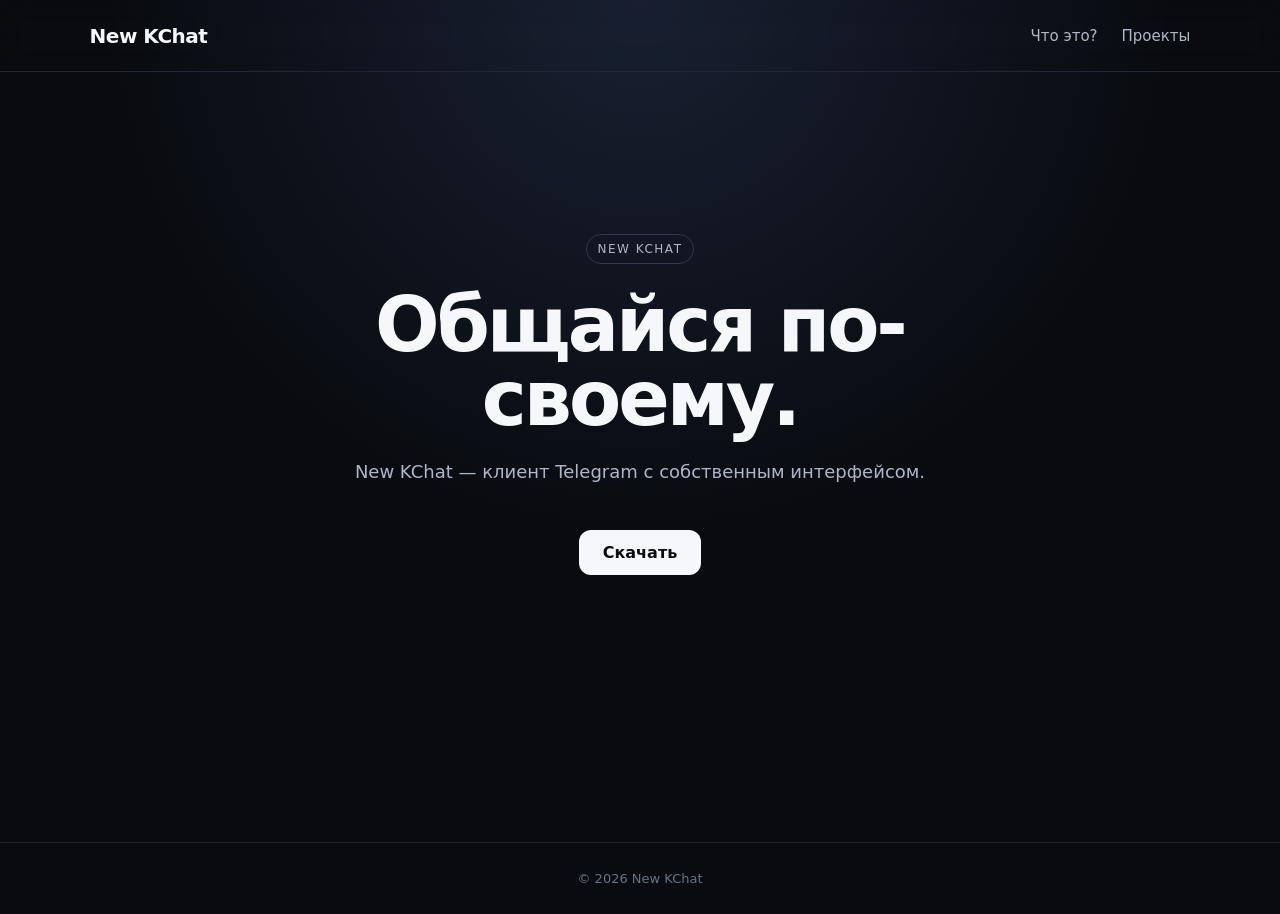
<file: index.html>
<!doctype html>
<html lang="ru">
<head>
  <meta charset="utf-8">
  <meta name="viewport" content="width=device-width, initial-scale=1">
  <meta name="description" content="New KChat — клиент Telegram с собственным интерфейсом.">
  <title>New KChat</title>
  <link rel="stylesheet" href="style.css">
</head>
<body>
  <header class="topbar">
    <a class="logo" href="./">New KChat</a>
    <nav>
      <a href="what.html">Что это?</a>
      <a href="projects.html">Проекты</a>
    </nav>
  </header>

  <main class="hero">
    <div class="badge">NEW KCHAT</div>
    <h1>Общайся по-своему.</h1>
    <p>New KChat — клиент Telegram с собственным интерфейсом.</p>
    <a class="button" href="https://t.me/mrdemomelon" target="_blank" rel="noopener">Скачать</a>
  </main>

  <footer>© 2026 New KChat</footer>
</body>
</html>
</file>
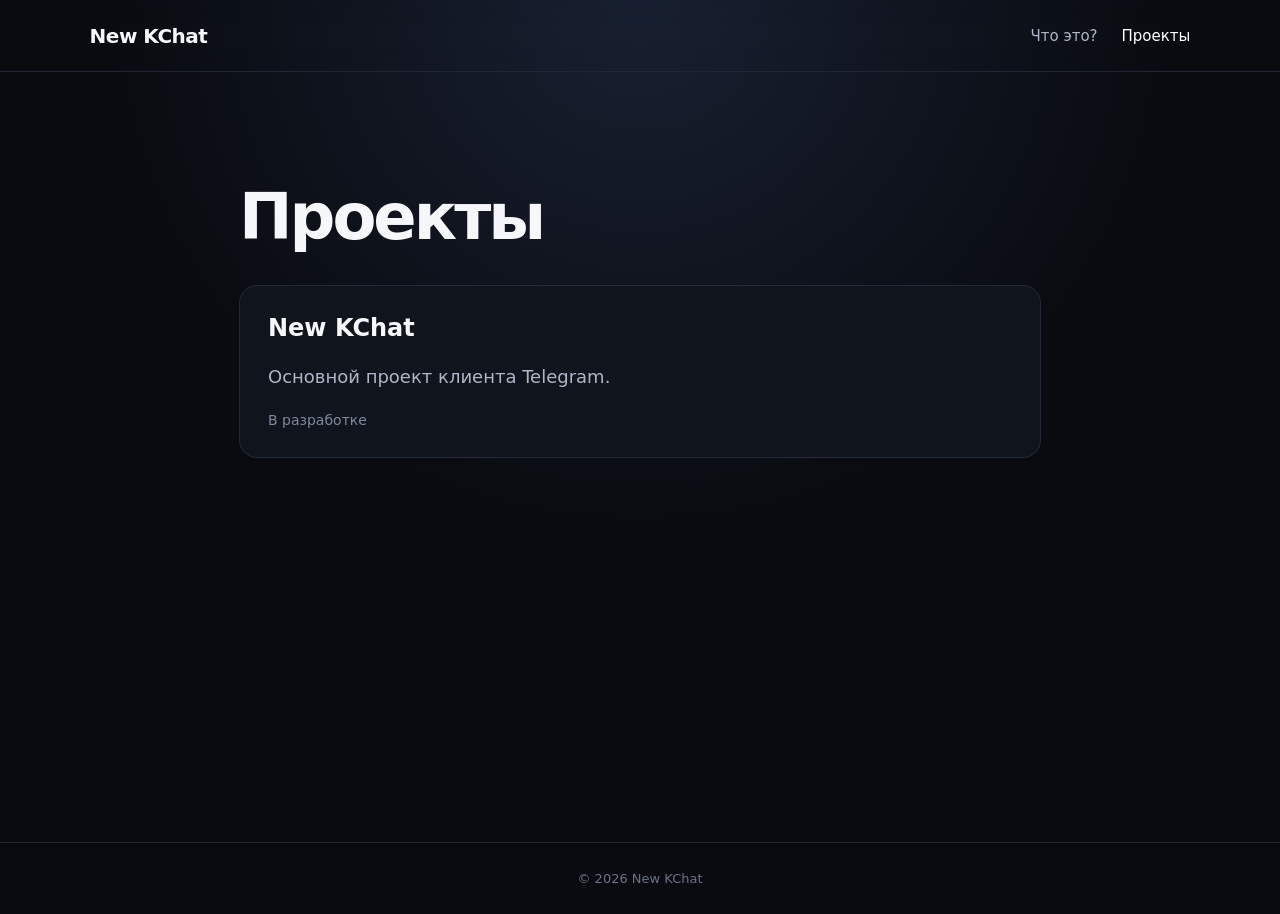
<file: projects.html>
<!doctype html>
<html lang="ru">
<head>
  <meta charset="utf-8">
  <meta name="viewport" content="width=device-width, initial-scale=1">
  <title>Проекты — New KChat</title>
  <link rel="stylesheet" href="style.css">
</head>
<body>
  <header class="topbar">
    <a class="logo" href="./">New KChat</a>
    <nav>
      <a href="what.html">Что это?</a>
      <a class="active" href="projects.html">Проекты</a>
    </nav>
  </header>
  <main class="page">
    <h1>Проекты</h1>
    <section class="card">
      <h2>New KChat</h2>
      <p>Основной проект клиента Telegram.</p>
      <span>В разработке</span>
    </section>
  </main>
  <footer>© 2026 New KChat</footer>
</body>
</html>
</file>
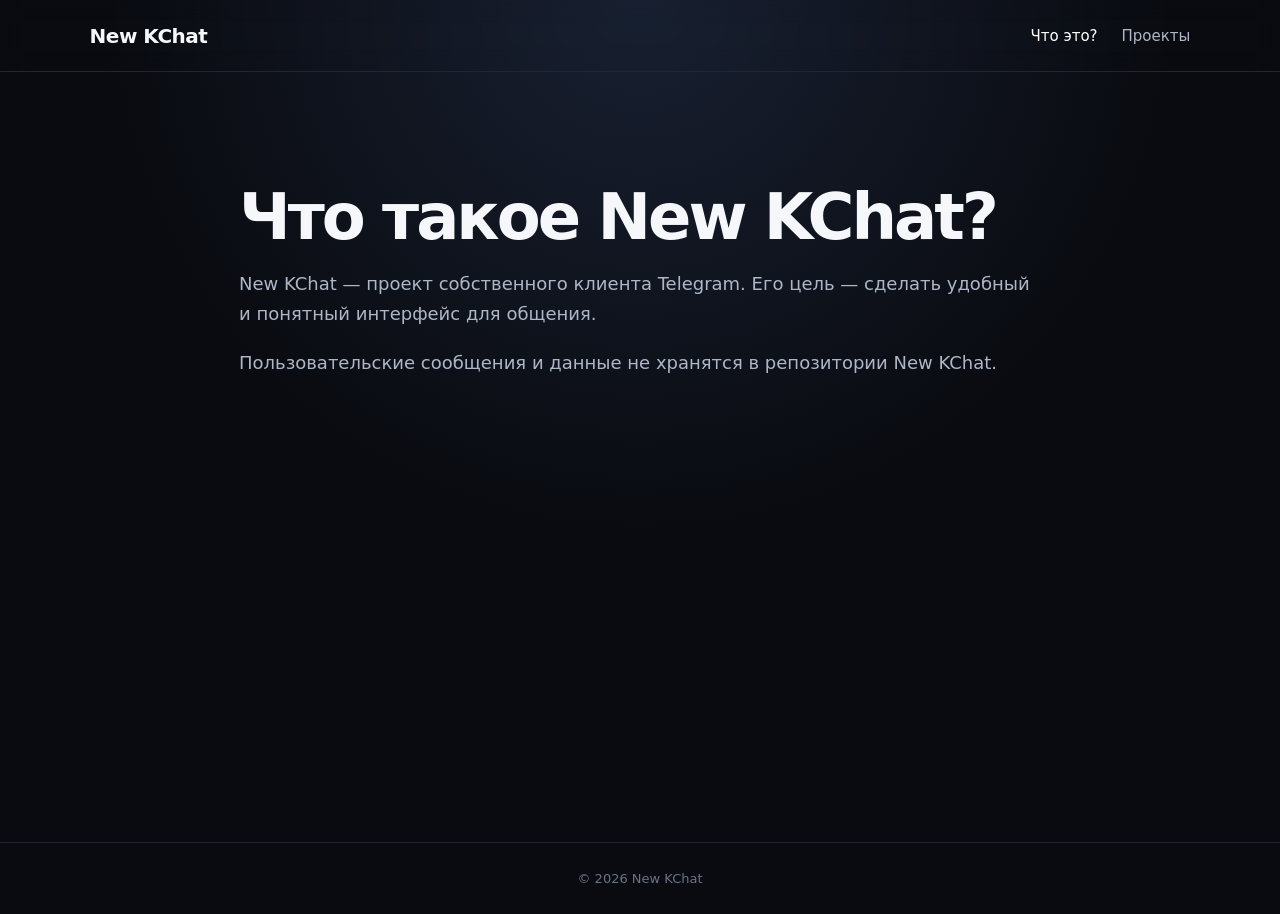
<file: what.html>
<!doctype html>
<html lang="ru">
<head>
  <meta charset="utf-8">
  <meta name="viewport" content="width=device-width, initial-scale=1">
  <title>Что такое New KChat?</title>
  <link rel="stylesheet" href="style.css">
</head>
<body>
  <header class="topbar">
    <a class="logo" href="./">New KChat</a>
    <nav>
      <a class="active" href="what.html">Что это?</a>
      <a href="projects.html">Проекты</a>
    </nav>
  </header>
  <main class="page">
    <h1>Что такое New KChat?</h1>
    <p>New KChat — проект собственного клиента Telegram. Его цель — сделать удобный и понятный интерфейс для общения.</p>
    <p>Пользовательские сообщения и данные не хранятся в репозитории New KChat.</p>
  </main>
  <footer>© 2026 New KChat</footer>
</body>
</html>
</file>
<file: style.css>
:root {
  font-family: system-ui, -apple-system, BlinkMacSystemFont, "Segoe UI", sans-serif;
  color: #f5f7fb;
  background: #090b10;
  font-synthesis: none;
}
* { box-sizing: border-box; }
body {
  margin: 0;
  min-height: 100vh;
  background:
    radial-gradient(circle at 50% 0%, #182031 0, #090b10 48%);
  color: #f5f7fb;
}
a { color: inherit; text-decoration: none; }
.topbar {
  height: 72px;
  padding: 0 7%;
  display: flex;
  align-items: center;
  justify-content: space-between;
  border-bottom: 1px solid #202633;
  backdrop-filter: blur(12px);
}
.logo { font-size: 20px; font-weight: 800; letter-spacing: -.5px; }
nav { display: flex; gap: 24px; color: #aeb6c7; font-size: 15px; }
nav a:hover, nav .active { color: #fff; }
.hero {
  max-width: 800px;
  margin: 0 auto;
  min-height: calc(100vh - 130px);
  padding: 18vh 24px 80px;
  text-align: center;
}
.badge {
  display: inline-block;
  padding: 7px 11px;
  border: 1px solid #303949;
  border-radius: 999px;
  color: #aeb6c7;
  font-size: 12px;
  letter-spacing: 1.5px;
}
h1 { font-size: clamp(42px, 8vw, 76px); line-height: .98; margin: 24px 0 20px; letter-spacing: -3px; }
.hero p, .page p, .error-page p { color: #aeb6c7; line-height: 1.7; font-size: 18px; }
.button {
  display: inline-block;
  margin-top: 24px;
  padding: 13px 24px;
  border-radius: 12px;
  background: #f5f7fb;
  color: #090b10;
  font-weight: 750;
  transition: transform .15s ease, opacity .15s ease;
}
.button:hover { transform: translateY(-2px); opacity: .9; }
.page { max-width: 850px; margin: 0 auto; padding: 90px 24px; min-height: calc(100vh - 130px); }
.page h1 { font-size: clamp(40px, 7vw, 64px); }
.card {
  margin-top: 36px;
  padding: 28px;
  border: 1px solid #242b38;
  border-radius: 18px;
  background: #10141c;
}
.card h2 { margin-top: 0; }
.card p { margin-bottom: 18px; }
.card span { color: #7f899d; font-size: 14px; }
.error-page { min-height: 100vh; display: grid; place-content: center; text-align: center; padding: 24px; }
.code { font-size: 110px; line-height: 1; font-weight: 900; letter-spacing: -8px; color: #303949; }
.error-page h1 { font-size: 42px; letter-spacing: -2px; }
footer { padding: 28px; text-align: center; color: #697386; font-size: 13px; border-top: 1px solid #202633; }
@media (max-width: 600px) {
  .topbar { padding: 0 20px; }
  nav { gap: 13px; font-size: 13px; }
  .hero { padding-top: 15vh; }
  h1 { letter-spacing: -2px; }
}
</file>
